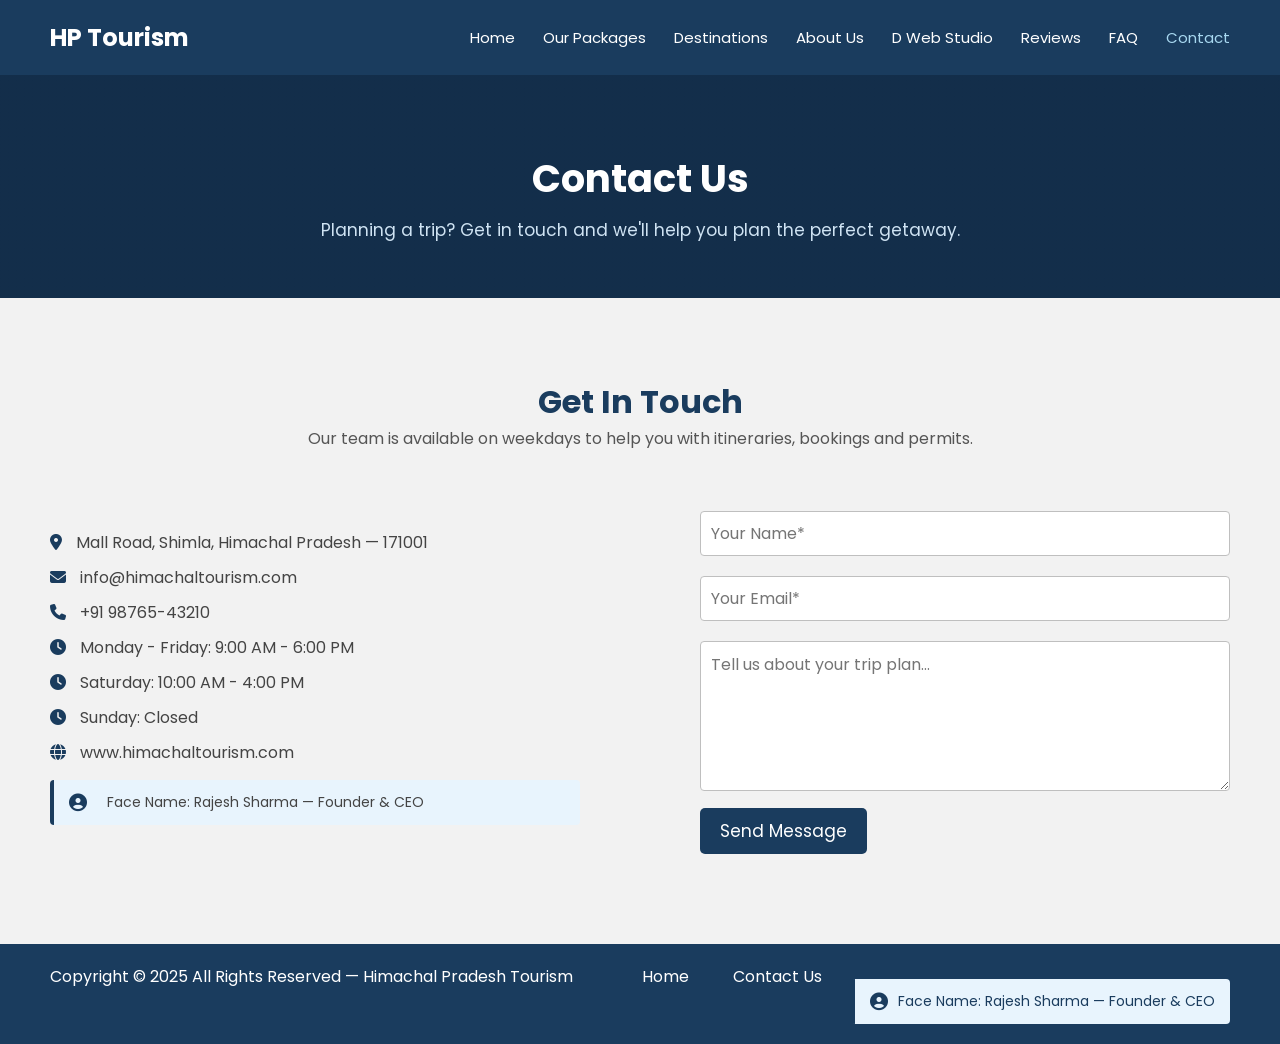
<file: contact.html>
<!DOCTYPE html>
<html lang="en">
  <head>
    <meta charset="UTF-8" />
    <meta name="viewport" content="width=device-width, initial-scale=1.0">
    <meta name="description" content="Contact Himachal Pradesh Tourism - plan your trip to Shimla, Manali, Spiti and more. We are happy to help with bookings and queries." />
    <title>Contact Us — Himachal Pradesh Tourism</title>
    <link rel="stylesheet" href="travil.css">
    <link rel="stylesheet" href="enhancements.css">
    <link rel="stylesheet" href="https://cdnjs.cloudflare.com/ajax/libs/font-awesome/6.3.0/css/all.min.css">
    <script src="script.js" defer></script>
  </head>
  <body>
    <header>
      <nav class="navbar">
        <h2 class="logo"><a href="index.html">HP Tourism</a></h2>
        <input type="checkbox" id="menu-toggler">
        <label for="menu-toggler" id="hamburger-btn">
          <svg xmlns="http://www.w3.org/2000/svg" viewBox="0 0 24 24" fill="white" width="24px" height="24px">
            <path d="M0 0h24v24H0z" fill="none"/>
            <path d="M3 18h18v-2H3v2zm0-5h18V11H3v2zm0-7v2h18V6H3z"/>
          </svg>
        </label>
        <ul class="all-links">
          <li><a href="index.html">Home</a></li>
          <li><a href="packages.html">Our Packages</a></li>
          <li><a href="destinations.html">Destinations</a></li>
          <li><a href="about.html">About Us</a></li>
          <li><a href="dwebstudio.html">D Web Studio</a></li>
          <li><a href="index.html#testimonials">Reviews</a></li>
          <li><a href="index.html#faq">FAQ</a></li>
          <li><a href="contact.html">Contact</a></li>
        </ul>
      </nav>
    </header>

    <div class="page-hero page-hero--contact">
      <h1>Contact Us</h1>
      <p>Planning a trip? Get in touch and we'll help you plan the perfect getaway.</p>
    </div>

    <section class="contact" id="contact">
      <h2>Get In Touch</h2>
      <p>Our team is available on weekdays to help you with itineraries, bookings and permits.</p>
      <div class="row">
        <div class="col information">
          <div class="contact-details">
            <p><i class="fas fa-map-marker-alt"></i> Mall Road, Shimla, Himachal Pradesh &mdash; 171001</p>
            <p><i class="fas fa-envelope"></i> info@himachaltourism.com</p>
            <p><i class="fas fa-phone"></i> +91 98765-43210</p>
            <p><i class="fas fa-clock"></i> Monday - Friday: 9:00 AM - 6:00 PM</p>
            <p><i class="fas fa-clock"></i> Saturday: 10:00 AM - 4:00 PM</p>
            <p><i class="fas fa-clock"></i> Sunday: Closed</p>
            <p><i class="fas fa-globe"></i> www.himachaltourism.com</p>
            <p class="face-name">
              <i class="fas fa-user-circle"></i> Face Name: Rajesh Sharma &mdash; Founder &amp; CEO
            </p>
          </div>
        </div>
        <div class="col form">
          <form id="contact-form">
            <input type="text" placeholder="Your Name*" required>
            <input type="email" placeholder="Your Email*" required>
            <textarea placeholder="Tell us about your trip plan..." required></textarea>
            <button id="submit" type="submit">Send Message</button>
          </form>
        </div>
      </div>
    </section>

    <footer>
      <div>
        <span>Copyright &copy; 2025 All Rights Reserved &mdash; Himachal Pradesh Tourism</span>
        <span class="link">
            <a href="index.html">Home</a>
            <a href="contact.html">Contact Us</a>
        </span>
        <span class="face-name">
            <i class="fas fa-user-circle"></i> Face Name: Rajesh Sharma &mdash; Founder &amp; CEO
        </span>
      </div>
    </footer>

    <button id="back-to-top" type="button" aria-label="Back to top">
      <i class="fas fa-arrow-up"></i>
    </button>

  </body>
</html>
</file>
<file: travil.css>
@import url("https://fonts.googleapis.com/css2?family=Poppins:wght@200;300;400;500;600;700&display=swap");

* {
    margin: 0;
    padding: 0;
    box-sizing: border-box;
    font-family: "Poppins", sans-serif;
}

html {
    scroll-behavior: smooth;
}

body {
    background: #f2f2f2;
}

header {
    position: fixed;
    top: 0;
    left: 0;
    z-index: 5;
    width: 100%;
    display: flex;
    justify-content: center;
    background: #1a3c5e;
}

.navbar {
    display: flex;
    padding: 0 10px;
    max-width: 1200px;
    width: 100%;
    align-items: center;
    justify-content: space-between;
}

.navbar input#menu-toggler {
    display: none;
}

.navbar #hamburger-btn {
    cursor: pointer;
    display: none;
}

.navbar .all-links {
    display: flex;
    align-items: center;
}

.navbar .all-links li {
    position: relative;
    list-style: none;
}

.navbar .logo a {
    display: flex;
    align-items: center;
    margin-left: 0;
}

header a,
footer a {
    margin-left: 40px;
    text-decoration: none;
    color: #fff;
    height: 100%;
    padding: 20px 0;
    display: inline-block;
}

header a:hover,
footer a:hover {
    color: #a8d8f0;
}

.homepage {
    height: 100vh;
    width: 100%;
    position: relative;
    background: url("images/home-bg.jpg");
    background-position: center 65%;
    background-size: cover;
}

.homepage::before {
    content: "";
    position: absolute;
    left: 0;
    top: 0;
    height: 100%;
    width: 100%;
    background: rgba(0, 0, 0, 0.35);
}

.homepage .content {
    display: flex;
    height: 85%;
    z-index: 3;
    align-items: center;
    justify-content: center;
    flex-direction: column;
}

.homepage .content h1 {
    font-size: 60px;
    font-weight: 700;
    margin-bottom: 10px;
}

.homepage .content .text {
    margin-bottom: 50px;
    color: #fff;
    font-size: 20px;
    text-align: center;
    text-shadow: 0px 0px 10px rgba(0, 0, 0, 0.4);
}

.content a {
    color: #1a3c5e;
    display: block;
    text-transform: uppercase;
    font-size: 18px;
    margin: 0 10px;
    padding: 10px 30px;
    border-radius: 5px;
    background: #fff;
    border: 2px solid #fff;
    transition: 0.4s ease;
    box-shadow: 0 10px 20px rgba(0, 0, 0, 0.3);
    text-decoration: none;
    font-weight: 600;
}

.content a:hover {
    color: #fff;
    background: rgba(255, 255, 255, 0.2);
}

section {
    display: flex;
    align-items: center;
    flex-direction: column;
    padding: 80px 0 0;
}

section h2 {
    font-size: 2rem;
    color: #1a3c5e;
}

section > p {
    text-align: center;
    color: #555;
}

section .cards {
    display: flex;
    flex-wrap: wrap;
    max-width: 1200px;
    margin-top: 50px;
    padding: 0 10px;
    justify-content: space-between;
}

section.about {
    margin: 0 auto;
    max-width: 1200px;
}

.about .company-info {
    margin-top: 30px;
}

.about h3 {
    margin: 30px 0 10px;
    color: #1a3c5e;
}

.about .team {
    text-align: left;
    width: 100%;
}

.about .team ul {
    padding-left: 20px;
}

section .cards .card {
    background: #fff;
    padding: 40px 15px;
    list-style: none;
    border-radius: 8px;
    box-shadow: 0px 5px 15px rgba(0, 0, 0, 0.07);
    margin-bottom: 40px;
    width: calc(100% / 3 - 30px);
    text-align: center;
    transition: transform 0.3s ease, box-shadow 0.3s ease;
}

section .cards .card:hover {
    transform: translateY(-5px);
    box-shadow: 0px 12px 25px rgba(26, 60, 94, 0.15);
}

.portfolio .cards .card {
    padding: 0 0 20px;
}

.services .card img {
    width: 120px;
    height: 120px;
    margin-bottom: 20px;
    border-radius: 100%;
    object-fit: cover;
    border: 3px solid #a8d8f0;
}

.portfolio .card img {
    width: 100%;
    padding-bottom: 10px;
    aspect-ratio: 16 / 9;
    object-fit: cover;
    border-radius: 7px;
}

.cards .card h3 {
    color: #1a3c5e;
    margin-bottom: 6px;
}

/* ---------- Face Name Styles ---------- */
.face-name {
    display: flex;
    align-items: center;
    gap: 10px;
    padding: 12px 15px;
    background: #e8f4fd;
    border-left: 4px solid #1a3c5e;
    border-radius: 4px;
    font-size: 14px;
    color: #1a3c5e;
    margin-top: 15px;
}

.face-name i {
    font-size: 18px;
    color: #1a3c5e;
}

.face-name span {
    font-weight: 600;
}

/* ---------- Team Member Styles ---------- */
.team-member {
    display: flex;
    align-items: center;
    gap: 15px;
    padding: 15px;
    background: #fff;
    border-radius: 8px;
    box-shadow: 0px 3px 10px rgba(0, 0, 0, 0.08);
    margin-bottom: 12px;
    transition: transform 0.3s ease, box-shadow 0.3s ease;
}

.team-member:hover {
    transform: translateY(-3px);
    box-shadow: 0px 6px 15px rgba(26, 60, 94, 0.15);
}

.team-avatar {
    width: 60px;
    height: 60px;
    border-radius: 50%;
    overflow: hidden;
    border: 3px solid #1a3c5e;
    flex-shrink: 0;
}

.team-avatar img {
    width: 100%;
    height: 100%;
    object-fit: cover;
}

.team-info {
    display: flex;
    flex-direction: column;
}

.team-info strong {
    color: #1a3c5e;
    font-size: 16px;
}

.team-info span {
    color: #666;
    font-size: 13px;
}

/* ---------- Form Enhancements ---------- */
.contact form input:focus,
.contact form textarea:focus {
    box-shadow: 0 0 0 2px rgba(26, 60, 94, 0.2);
}

.contact form button {
    position: relative;
    overflow: hidden;
}

.contact form button::after {
    content: "";
    position: absolute;
    top: 50%;
    left: 50%;
    width: 0;
    height: 0;
    background: rgba(255, 255, 255, 0.3);
    border-radius: 50%;
    transform: translate(-50%, -50%);
    transition: width 0.5s ease, height 0.5s ease;
}

.contact form button:active::after {
    width: 300px;
    height: 300px;
}

/* ---------- Responsive ---------- */
@media screen and (max-width: 860px) {
    .team-member {
        flex-direction: column;
        text-align: center;
    }
}

.cards .card p {
    padding: 0 15px;
    margin-top: 5px;
    color: #666;
}

.about .row {
    padding: 0 10px;
}

.contact .row {
    margin: 60px 0 90px;
    display: flex;
    max-width: 1200px;
    width: 100%;
    align-items: center;
    justify-content: space-between;
}

.contact .row .col {
    padding: 0 10px;
    width: calc(100% / 2 - 50px);
}

.contact .col p {
    margin-bottom: 10px;
    color: #444;
}

.contact .col p i {
    color: #1a3c5e;
    margin-right: 10px;
}

.contact form input {
    height: 45px;
    margin-bottom: 20px;
    padding: 10px;
    width: 100%;
    font-size: 16px;
    outline: none;
    border: 1px solid #bfbfbf;
    border-radius: 4px;
    transition: border-color 0.2s;
}

.contact form input:focus {
    border-color: #1a3c5e;
}

.contact form textarea {
    padding: 10px;
    width: 100%;
    font-size: 16px;
    height: 150px;
    outline: none;
    resize: vertical;
    border: 1px solid #bfbfbf;
    border-radius: 4px;
    transition: border-color 0.2s;
}

.contact form textarea:focus {
    border-color: #1a3c5e;
}

.contact form button {
    margin-top: 10px;
    padding: 10px 20px;
    font-size: 17px;
    color: #fff;
    border: none;
    cursor: pointer;
    border-radius: 5px;
    background: #1a3c5e;
    transition: 0.2s ease;
}

.contact form button:hover {
    background: #2a5a8e;
}

footer {
    width: 100%;
    display: flex;
    justify-content: center;
    background: #1a3c5e;
    padding: 20px 0;
}

footer div {
    padding: 0 10px;
    max-width: 1200px;
    width: 100%;
    display: flex;
    justify-content: space-between;
}

footer span {
    color: #fff;
}

footer a {
    padding: 0;
}

@media screen and (max-width: 860px) {
    .navbar .all-links {
        position: fixed;
        left: -100%;
        width: 300px;
        display: block;
        height: 100vh;
        top: 75px;
        background: #1a3c5e;
        transition: left 0.3s ease;
    }

    .navbar #menu-toggler:checked~.all-links {
        left: 0;
    }

    .navbar .all-links li {
        font-size: 18px;
    }

    .navbar #hamburger-btn {
        display: block;
    }

    section > p {
        text-align: center;
    }

    section .cards .card {
        width: calc(100% / 2 - 15px);
        margin-bottom: 30px;
    }

    .homepage .content h1 {
        font-size: 40px;
        font-weight: 700;
        margin-bottom: 10px;
    }

    .homepage .content .text {
        font-size: 17px;
    }

    .content a {
        font-size: 17px;
        padding: 9px 20px;
    }

    .contact .row {
        flex-direction: column;
    }

    .contact .row .col {
        width: 100%;
    }

    .contact .row .col:last-child {
        margin-top: 40px;
    }

    footer a {
        height: 0;
    }
}

@media screen and (max-width: 560px) {
    section .cards .card {
        width: 100%;
        margin-bottom: 30px;
    }
}
</file>
<file: enhancements.css>
/* =====================================================
   Himachal Pradesh Tourism - Enhancement Styles
   Stats bar, testimonials, FAQ, back-to-top, reveals
   ===================================================== */

html {
    scroll-padding-top: 90px;
}

/* ---------- Active nav link ---------- */
.navbar .all-links li a.active {
    color: #a8d8f0;
}

/* ---------- Stats strip ---------- */
section.stats {
    width: 100%;
    max-width: none;
    padding: 60px 10px;
    margin-top: 0;
    background: #1a3c5e;
}

.stats-container {
    display: flex;
    flex-wrap: wrap;
    justify-content: center;
    gap: 20px;
    max-width: 1200px;
    width: 100%;
}

.stat-item {
    flex: 1;
    min-width: 180px;
    text-align: center;
    padding: 20px;
}

.stat-number {
    display: block;
    font-size: 2.6rem;
    font-weight: 700;
    color: #a8d8f0;
}

.stat-label {
    display: block;
    margin-top: 5px;
    font-size: 15px;
    color: #dce9f3;
    letter-spacing: 0.5px;
}

/* ---------- Testimonials ---------- */
.testimonial-card {
    padding: 25px 20px;
}

.testimonial-card .quote-icon {
    color: #1a3c5e;
    font-size: 22px;
    margin-bottom: 10px;
}

.testimonial-card .review-text {
    font-style: italic;
    color: #555;
    line-height: 1.6;
    min-height: 90px;
}

.reviewer {
    display: flex;
    align-items: center;
    margin-top: 18px;
}

.reviewer-avatar {
    width: 46px;
    height: 46px;
    border-radius: 50%;
    background: #1a3c5e;
    color: #fff;
    display: flex;
    align-items: center;
    justify-content: center;
    font-weight: 600;
    margin-right: 12px;
}

.reviewer-info {
    display: flex;
    flex-direction: column;
}

.reviewer-info strong {
    color: #1a3c5e;
    font-size: 15px;
}

.reviewer-info span {
    color: #777;
    font-size: 13px;
}

/* ---------- FAQ accordion ---------- */
.faq-list {
    max-width: 800px;
    width: 100%;
    margin-top: 40px;
    padding: 0 10px;
}

.faq-item {
    background: #fff;
    border: 1px solid #e2e2e2;
    border-radius: 8px;
    margin-bottom: 14px;
    overflow: hidden;
    box-shadow: 0 2px 6px rgba(0, 0, 0, 0.05);
}

.faq-item summary {
    cursor: pointer;
    list-style: none;
    padding: 16px 45px 16px 18px;
    font-weight: 600;
    color: #1a3c5e;
    position: relative;
    font-size: 16px;
}

.faq-item summary::-webkit-details-marker {
    display: none;
}

.faq-item summary::after {
    content: "+";
    position: absolute;
    right: 18px;
    top: 50%;
    transform: translateY(-50%);
    font-size: 22px;
    font-weight: 400;
    color: #1a3c5e;
    transition: transform 0.2s ease;
}

.faq-item[open] summary::after {
    content: "\2212";
}

.faq-item[open] {
    border-color: #1a3c5e;
}

.faq-item .faq-answer {
    padding: 0 18px 16px;
    color: #555;
    line-height: 1.6;
    font-size: 15px;
}

/* ---------- Back to top button ---------- */
#back-to-top {
    position: fixed;
    bottom: 25px;
    right: 25px;
    width: 46px;
    height: 46px;
    border: none;
    border-radius: 50%;
    background: #1a3c5e;
    color: #fff;
    font-size: 18px;
    cursor: pointer;
    z-index: 6;
    opacity: 0;
    visibility: hidden;
    transform: translateY(15px);
    transition: 0.3s ease;
    box-shadow: 0 4px 12px rgba(0, 0, 0, 0.25);
}

#back-to-top.show {
    opacity: 1;
    visibility: visible;
    transform: translateY(0);
}

#back-to-top:hover {
    background: #2a5a8e;
}

/* ---------- Scroll reveal (only active when JS is present) ---------- */
.js .stat-item,
.js .testimonial-card,
.js .faq-item {
    opacity: 0;
    transform: translateY(24px);
    transition: opacity 0.6s ease, transform 0.6s ease;
}

.js .stat-item.visible,
.js .testimonial-card.visible,
.js .faq-item.visible {
    opacity: 1;
    transform: translateY(0);
}

/* ---------- Responsive ---------- */
@media screen and (max-width: 860px) {
    .stat-number {
        font-size: 2rem;
    }

    .faq-list {
        margin-top: 30px;
    }
}

@media screen and (max-width: 560px) {
    .stat-item {
        min-width: 45%;
    }

    .testimonial-card .review-text {
        min-height: 0;
    }
}

/* ---------- Page hero (inner pages) ---------- */
.page-hero {
    margin-top: 0;
    width: 100%;
    padding: 150px 10px 55px;
    background: #1a3c5e;
    text-align: center;
}

.page-hero h1 {
    color: #fff;
    font-size: 2.4rem;
    font-weight: 700;
}

.page-hero p {
    color: #cfe3f3;
    margin-top: 10px;
    font-size: 17px;
}

@media screen and (max-width: 560px) {
    .page-hero {
        padding-top: 120px;
        padding-bottom: 40px;
    }

    .page-hero h1 {
        font-size: 1.7rem;
    }
}

/* ---------- About page (story / mission / vision) ---------- */
.about .row {
    width: 100%;
    max-width: 1200px;
}

.about .row.story {
    display: flex;
    flex-wrap: wrap;
    align-items: center;
    gap: 35px;
    margin-top: 30px;
}

.about .about-img {
    flex: 1 1 340px;
    min-width: 0;
}

.about .about-img img {
    width: 100%;
    height: 320px;
    object-fit: cover;
    border-radius: 10px;
    box-shadow: 0px 5px 15px rgba(0, 0, 0, 0.12);
}

.about .about-info {
    flex: 1 1 340px;
}

.about .about-info p {
    color: #555;
    line-height: 1.75;
    margin-bottom: 14px;
    text-align: left;
}

.about .row.mission-vision {
    display: flex;
    flex-wrap: wrap;
    gap: 30px;
    margin-top: 20px;
}

.about .mission,
.about .vision {
    flex: 1 1 340px;
    background: #fff;
    padding: 25px;
    border-radius: 8px;
    box-shadow: 0px 5px 15px rgba(0, 0, 0, 0.07);
    text-align: left;
}

.about .mission p,
.about .vision p {
    color: #555;
    line-height: 1.7;
    margin-top: 10px;
}

@media screen and (max-width: 560px) {
    .about .about-img img {
        height: 220px;
    }
}

/* ---------- Remote hero backgrounds (images via URL) ---------- */
.homepage {
    background-image: url("https://images.unsplash.com/photo-1506905925346-21bda4d32df4?auto=format&fit=crop&w=1600&q=80");
    background-position: center 60%;
    background-size: cover;
}

.page-hero {
    background-size: cover;
    background-position: center;
}

.page-hero--packages {
    background-image: linear-gradient(rgba(16, 40, 66, 0.7), rgba(16, 40, 66, 0.7)), url("https://images.unsplash.com/photo-1464822759023-fed622ff2c3b?auto=format&fit=crop&w=1600&q=80");
}

.page-hero--destinations {
    background-image: linear-gradient(rgba(16, 40, 66, 0.7), rgba(16, 40, 66, 0.7)), url("https://images.unsplash.com/photo-1519681393784-d120267933ba?auto=format&fit=crop&w=1600&q=80");
}

.page-hero--about {
    background-image: linear-gradient(rgba(16, 40, 66, 0.7), rgba(16, 40, 66, 0.7)), url("https://images.unsplash.com/photo-1470071459604-3b5ec3a7fe05?auto=format&fit=crop&w=1600&q=80");
}

.page-hero--contact {
    background-image: linear-gradient(rgba(16, 40, 66, 0.7), rgba(16, 40, 66, 0.7)), url("https://images.unsplash.com/photo-1477346611705-65d1883cee1e?auto=format&fit=crop&w=1200&q=80");
}

/* Fit the extra nav link comfortably on desktop */
.navbar .all-links a {
    margin-left: 28px;
    font-size: 15px;
}

/* ---------- Polished primary button (homepage hero) ---------- */
.content a {
    display: inline-block;
    background: linear-gradient(135deg, #1a3c5e 0%, #2a6db0 100%);
    color: #fff;
    padding: 14px 34px;
    border-radius: 6px;
    font-weight: 500;
    box-shadow: 0 8px 20px rgba(26, 60, 94, 0.35);
    transition: transform 0.25s ease, box-shadow 0.25s ease;
}

.content a:hover {
    transform: translateY(-3px);
    box-shadow: 0 12px 26px rgba(26, 60, 94, 0.45);
    color: #fff;
}

/* ---------- Photo gallery (remote images + lightbox) ---------- */
.gallery .gallery-grid {
    display: grid;
    grid-template-columns: repeat(3, 1fr);
    gap: 15px;
    max-width: 1200px;
    width: 100%;
    margin-top: 50px;
    padding: 0 10px;
}

.gallery-item {
    position: relative;
    margin: 0;
    overflow: hidden;
    border-radius: 10px;
    box-shadow: 0px 5px 15px rgba(0, 0, 0, 0.12);
}

.gallery-item img {
    display: block;
    width: 100%;
    height: 230px;
    object-fit: cover;
    transition: transform 0.45s ease;
}

.gallery-item:hover img {
    transform: scale(1.08);
}

.gallery-item figcaption {
    position: absolute;
    left: 0;
    right: 0;
    bottom: 0;
    padding: 30px 14px 12px;
    font-size: 14px;
    color: #fff;
    background: linear-gradient(transparent, rgba(0, 0, 0, 0.78));
    opacity: 0;
    transform: translateY(8px);
    transition: opacity 0.3s ease, transform 0.3s ease;
}

.gallery-item:hover figcaption {
    opacity: 1;
    transform: translateY(0);
}

#lightbox {
    position: fixed;
    inset: 0;
    z-index: 100;
    display: none;
    align-items: center;
    justify-content: center;
    background: rgba(8, 20, 34, 0.9);
    padding: 20px;
}

#lightbox.open {
    display: flex;
}

#lightbox img {
    max-width: 92%;
    max-height: 86vh;
    border-radius: 10px;
    box-shadow: 0 15px 45px rgba(0, 0, 0, 0.6);
}

#lightbox-close {
    position: absolute;
    top: 18px;
    right: 30px;
    font-size: 42px;
    line-height: 1;
    color: #fff;
    background: none;
    border: none;
    cursor: pointer;
    transition: color 0.2s ease, transform 0.2s ease;
}

#lightbox-close:hover {
    color: #a8d8f0;
    transform: rotate(90deg);
}

@media screen and (max-width: 860px) {
    .gallery .gallery-grid {
        grid-template-columns: repeat(2, 1fr);
    }
}

@media screen and (max-width: 560px) {
    .gallery .gallery-grid {
        grid-template-columns: 1fr;
    }

    .gallery-item img {
        height: 200px;
    }
}

/* ---------- D Web Studio page ---------- */
.page-hero--studio {
    background-image: linear-gradient(rgba(16, 40, 66, 0.7), rgba(16, 40, 66, 0.7)), url("https://images.unsplash.com/photo-1499951360447-b19be8fe80f5?auto=format&fit=crop&w=1200&q=80");
}

section.studio-cta {
    width: 100%;
    max-width: none;
    margin-top: 80px;
    padding: 80px 20px;
    background: linear-gradient(135deg, #1a3c5e 0%, #2a6db0 100%);
    text-align: center;
}

section.studio-cta h2 {
    color: #fff;
}

section.studio-cta p {
    color: rgba(255, 255, 255, 0.85);
    max-width: 640px;
    margin: 0 auto;
}

.studio-cta .cta-btn {
    display: inline-block;
    margin-top: 28px;
    background: #fff;
    color: #1a3c5e;
    padding: 14px 36px;
    border-radius: 6px;
    font-weight: 600;
    box-shadow: 0 8px 20px rgba(0, 0, 0, 0.25);
    transition: transform 0.25s ease, box-shadow 0.25s ease;
}

.studio-cta .cta-btn:hover {
    transform: translateY(-3px);
    box-shadow: 0 12px 26px rgba(0, 0, 0, 0.35);
    color: #1a3c5e;
}
</file>
